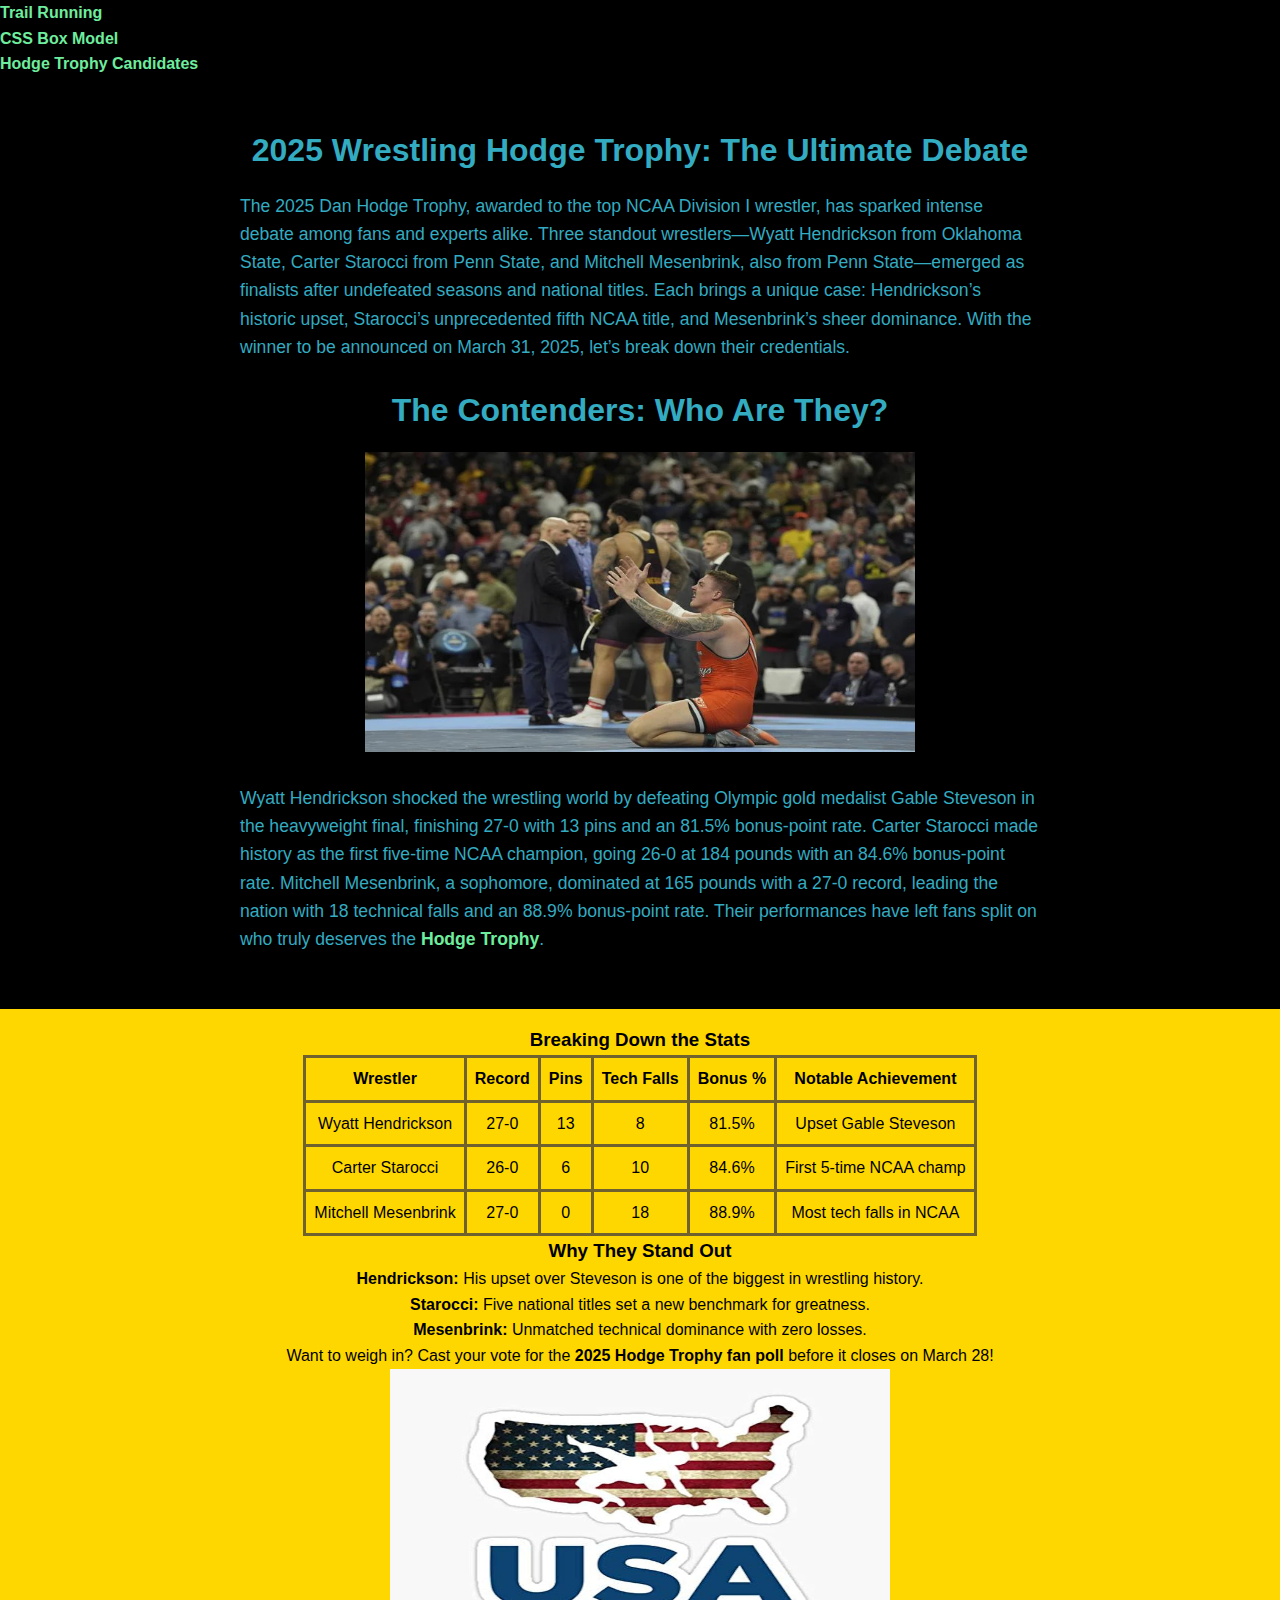
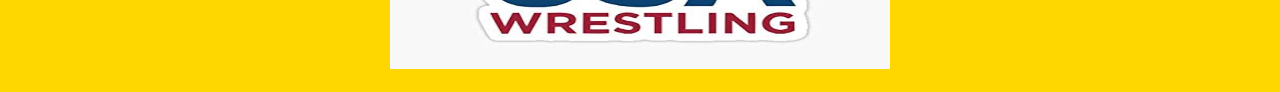
<file: index.html>
<!doctype html>
<html lang="en-US">

<head>
    <meta charset="UTF-8">
    <title>2025 Wrestling Hodge Trophy: Who Should Win?</title>
    <meta name="description" content="A discussion on who deserves the 2025 Dan Hodge Trophy: 
	Wyatt Hendrickson, Carter Starocci, or Mitchell Mesenbrink.">
    <meta name="keywords" content="Hodge Trophy, wrestling, Wyatt Hendrickson, Carter Starocci, 
	Mitchell Mesenbrink, NCAA wrestling">
    <meta name="author" content="Jed Baker">
    <meta name="viewport" content="width=device-width, initial-scale=1.0">
	
	<link rel="stylesheet" href="resources/hodge_trophy.css">
    
</head>

<body>

<ul>
<li><a href="running.html">Trail Running</a></li>
<li><a href="box_model.html">CSS Box Model</a></li>
<li><a href="index.html">Hodge Trophy Candidates</a></li>
</ul>

 <section class="intro">
      <div>

    <h1>2025 Wrestling Hodge Trophy: The Ultimate Debate</h1>

    <p>The 2025 Dan Hodge Trophy, awarded to the top NCAA Division I wrestler, 
	has sparked intense debate among fans and experts alike. 
	Three standout wrestlers—Wyatt Hendrickson from Oklahoma State, 
	Carter Starocci from Penn State, and Mitchell Mesenbrink, 
	also from Penn State—emerged as finalists after undefeated seasons and national titles. 
	Each brings a unique case: Hendrickson’s historic upset, Starocci’s unprecedented fifth NCAA title, 
	and Mesenbrink’s sheer dominance. With the winner to be announced on March 31, 2025, 
	let’s break down their credentials.</p>

    <h2>The Contenders: Who Are They?</h2>
	
	<p class="picture">
    <img src="resources/Wyatt_Hendrickson.jpg" alt="Wyatt Hendrickson celebrating his NCAA title" 
	Width="550" height="300">
	</p>
    <p>Wyatt Hendrickson shocked the wrestling world by defeating Olympic gold medalist Gable Steveson 
	in the heavyweight final, finishing 27-0 with 13 pins and an 81.5% bonus-point rate. 
	Carter Starocci made history as the first five-time NCAA champion, going 26-0 at 184 pounds 
	with an 84.6% bonus-point rate. Mitchell Mesenbrink, a sophomore, dominated at 165 pounds with a 27-0 record, 
	leading the nation with 18 technical falls and an 88.9% bonus-point rate. Their performances have 
	left fans split on who truly deserves the 
	<a href="https://www.win-magazine.com/hodge-trophy/" target="_blank">Hodge Trophy</a>.</p>
 </div>
    </section>
	
	<footer>
      <div>
    <h3>Breaking Down the Stats</h3>

    <table>
        <tr>
            <th>Wrestler</th>
            <th>Record</th>
            <th>Pins</th>
            <th>Tech Falls</th>
            <th>Bonus %</th>
            <th>Notable Achievement</th>
        </tr>
        <tr>
            <td>Wyatt Hendrickson</td>
            <td>27-0</td>
            <td>13</td>
            <td>8</td>
            <td>81.5%</td>
            <td>Upset Gable Steveson</td>
        </tr>
        <tr>
            <td>Carter Starocci</td>
            <td>26-0</td>
            <td>6</td>
            <td>10</td>
            <td>84.6%</td>
            <td>First 5-time NCAA champ</td>
        </tr>
        <tr>
            <td>Mitchell Mesenbrink</td>
            <td>27-0</td>
            <td>0</td>
            <td>18</td>
            <td>88.9%</td>
            <td>Most tech falls in NCAA</td>
        </tr>
    </table>

    <h3>Why They Stand Out</h3>

    <ul>
        <li><strong>Hendrickson:</strong> His upset over Steveson is one of the biggest in wrestling history.</li>
        <li><strong>Starocci:</strong> Five national titles set a new benchmark for greatness.</li>
        <li><strong>Mesenbrink:</strong> Unmatched technical dominance with zero losses.</li>
    </ul>

    <p>Want to weigh in? Cast your vote for the 
	<a href="https://www.win-magazine.com/2025/03/25/fanvote-2/" target="_blank">2025 Hodge Trophy fan poll</a> 
	before it closes on March 28!</p>
	
	<p class="picture">
    <a href="https://www.teamusa.org/usa-wrestling" target="_blank">
        <img src="resources/usa_wrestling.jpg" alt="USA Wrestling Logo" Width="500" height="300">
    </a>
	</p>
	 </div>
    </footer>

</body>
</html>
</file>
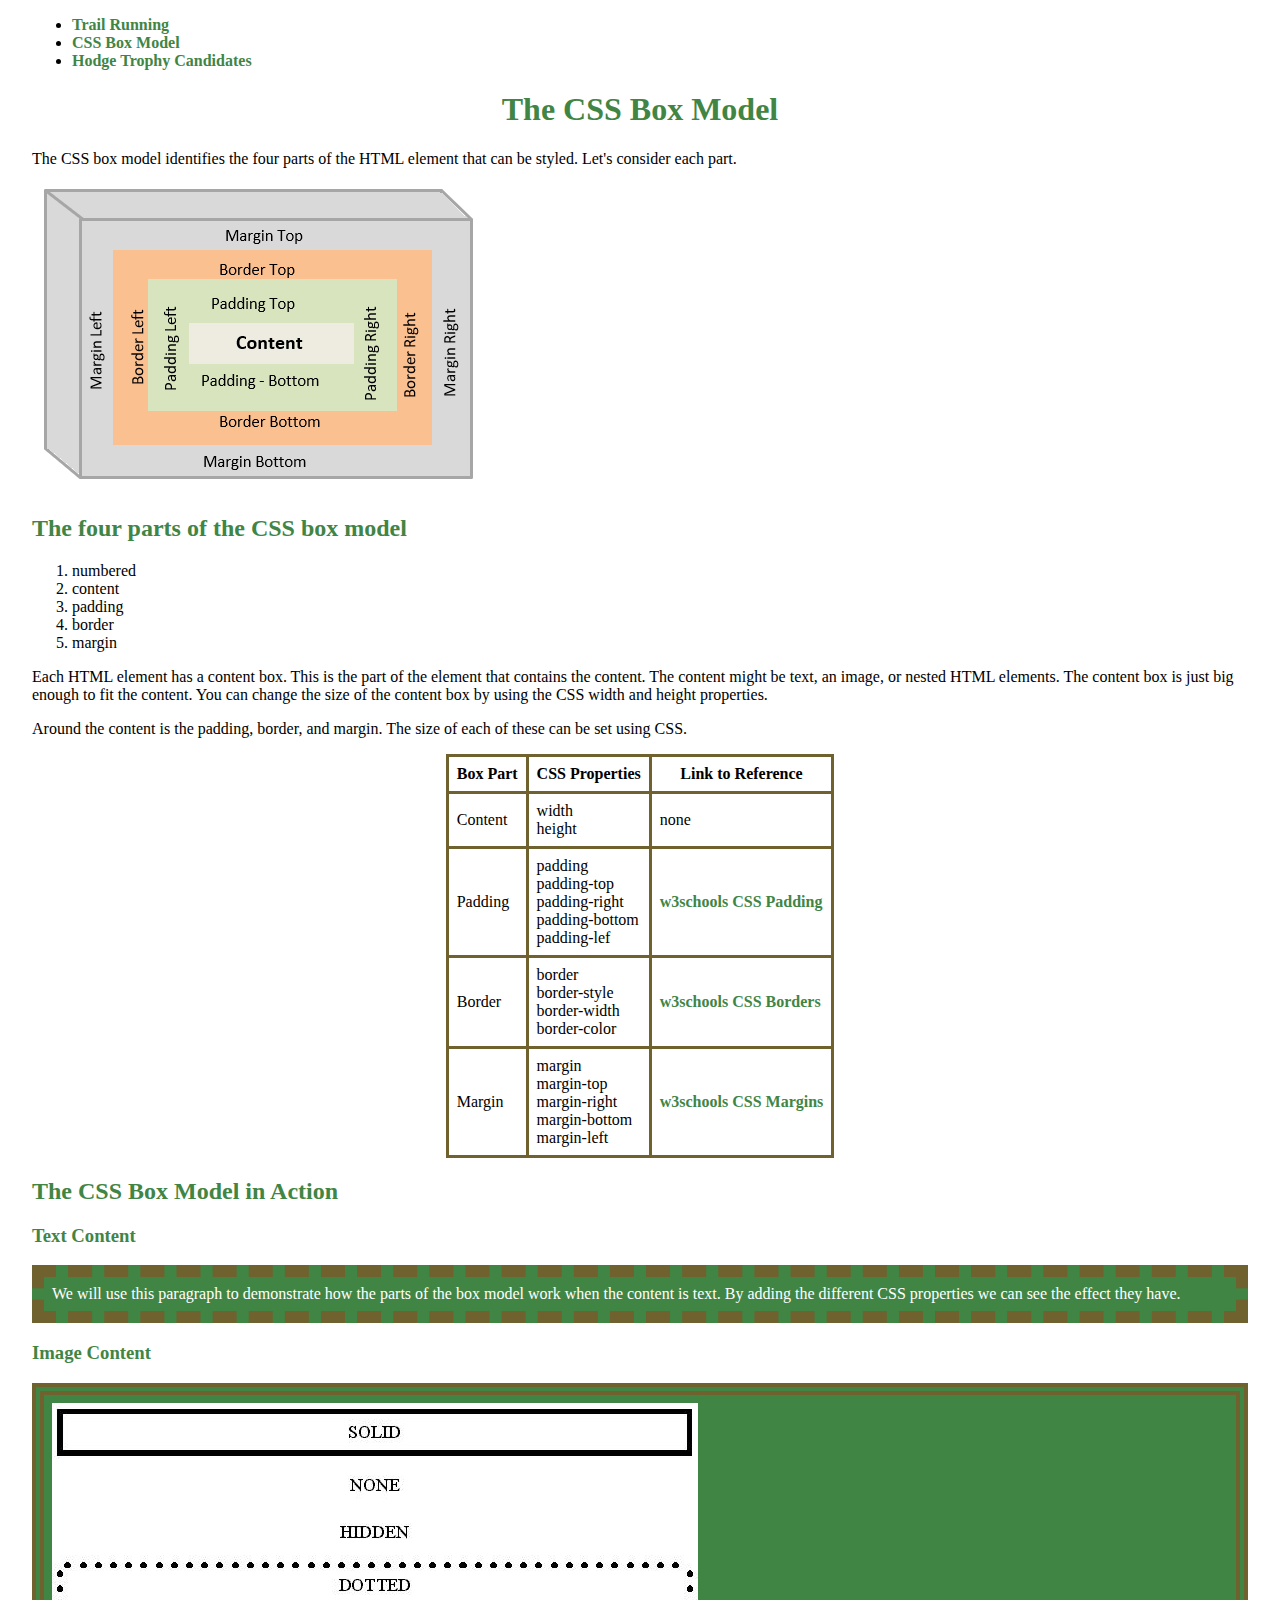
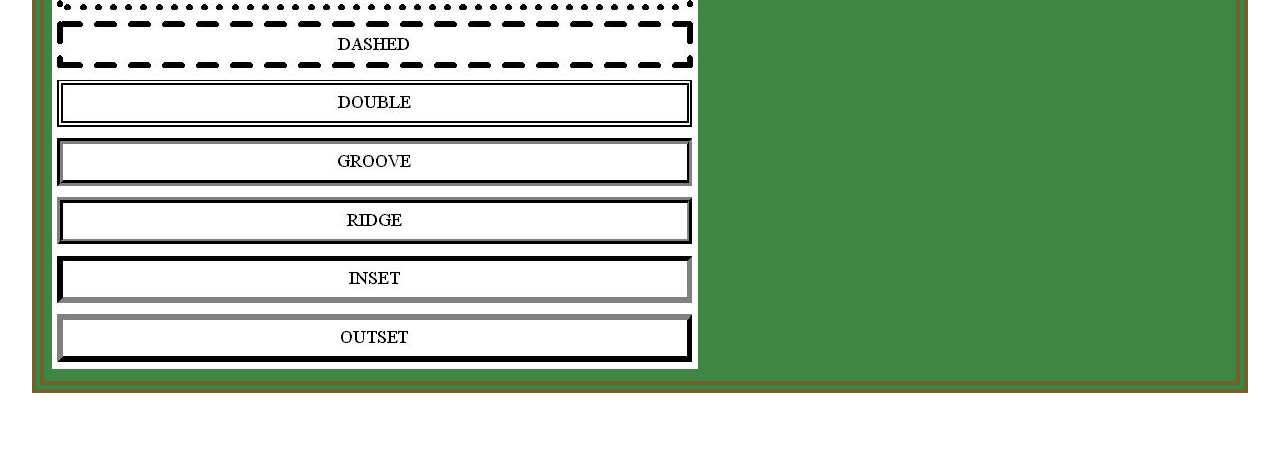
<file: box_model.html>
<!doctype html>
<html lang="en-US">

<head>
<meta charset="UTF-8">

<title>The CSS Box Model</title>

<meta name="description" content="Examples of CSS box models">
<meta name="keywords" content="css, box model, ">
<meta name="author" content= "Jed Baker">
<meta name="viewport" content="width=device-width, initial-scale=1.0">

<link rel="stylesheet" href="resources/box_model_style.css">
</head>

<body>

<ul>
<li><a href="running.html">Trail Running</a></li>
<li><a href="box_model.html">CSS Box Model</a></li>
<li><a href="hodge_trophy.html">Hodge Trophy Candidates</a></li>
</ul>

<h1>The CSS Box Model</h1> 

<p>The CSS box model identifies the four parts of the HTML element that 
can be styled. Let's consider each part.<p>

<img src="resources/css-box-model.png" alt="box model pic" Width="459" height="307">

<h2>The four parts of the CSS box model</h2> 

<ol>
<li>numbered</li>
<li>content</li>
<li>padding</li>
<li>border</li>
<li>margin</li>
</ol>


<p>Each HTML element has a content box. This is the part of the element that 
contains the content. The content might be text, an image, or nested HTML 
elements. The content box is just big enough to fit the content. You can 
change the size of the content box by using the CSS width and height
properties.</p>

<p>Around the content is the padding, border, and margin. The size of each of 
these can be set using CSS.</p>

<table>
<tr>
<th>Box Part</th>
<th>CSS Properties</th>
<th>Link to Reference</th>
</tr>
<tr>
<td>Content</td>
<td>width<br> height</td>
<td>none</td>
</tr>

<tr>
<td>Padding</td>
<td>padding<br> padding-top<br> padding-right<br> padding-bottom<br> padding-lef</td>
<td><a href="https://www.w3schools.com/css/css_padding.asp">w3schools CSS Padding</a></td>
</tr>

<tr>
<td>Border</td>
<td>border<br> border-style<br> border-width<br> border-color</td>
<td><a href="https://www.w3schools.com/css/css_border.asp">w3schools CSS Borders</a></td>
</tr>

<tr>
<td>Margin</td>
<td>margin<br> margin-top<br> margin-right<br> margin-bottom<br> margin-left</td>
<td><a href="https://www.w3schools.com/css/css_margin.asp">w3schools CSS Margins</a></td>
</tr>

</table>


<h2>The CSS Box Model in Action</h2> 

<h3>Text Content</h3> 

<p class="paragraph">
We will use this paragraph to demonstrate how the parts of
the box model work when the content is text. By adding the 
different CSS properties we can see the effect they have.
</p>

<h3>Image Content</h3> 

<div>
<p class="picture">
<a href="https://css-tricks.com/almanac/properties/b/border/">
<img src="resources/border.jpg" alt="borders" Width="646" height="566">
</a>
</p>
</div>

</body>
</html>
</file>
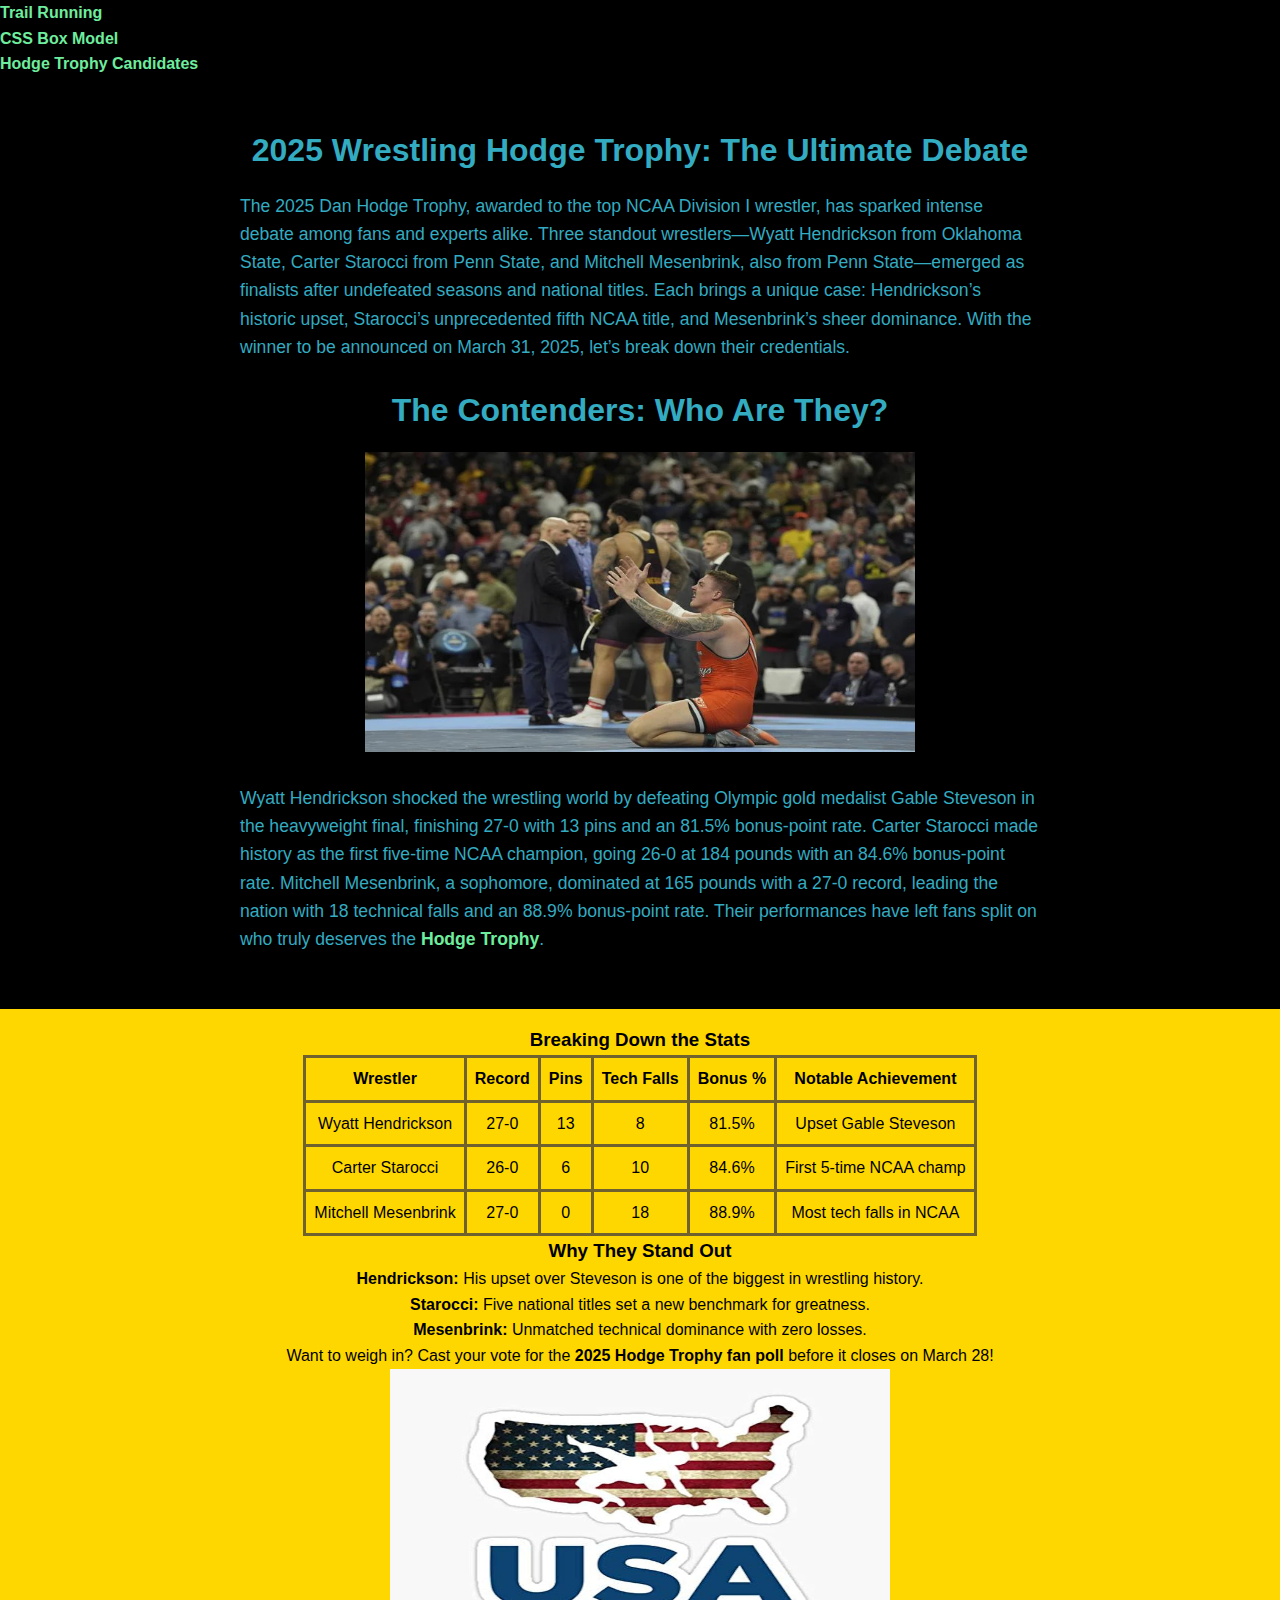
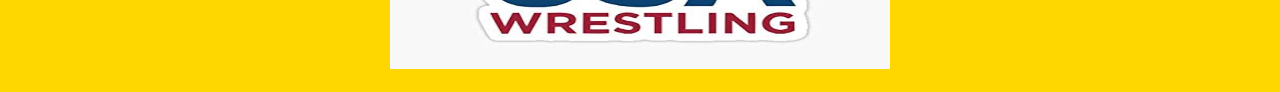
<file: hodge_trophy.html>
<!doctype html>
<html lang="en-US">

<head>
    <meta charset="UTF-8">
    <title>2025 Wrestling Hodge Trophy: Who Should Win?</title>
    <meta name="description" content="A discussion on who deserves the 2025 Dan Hodge Trophy: 
	Wyatt Hendrickson, Carter Starocci, or Mitchell Mesenbrink.">
    <meta name="keywords" content="Hodge Trophy, wrestling, Wyatt Hendrickson, Carter Starocci, 
	Mitchell Mesenbrink, NCAA wrestling">
    <meta name="author" content="Jed Baker">
    <meta name="viewport" content="width=device-width, initial-scale=1.0">
	
	<link rel="stylesheet" href="resources/hodge_trophy.css">
    
</head>

<body>

<ul>
<li><a href="running.html">Trail Running</a></li>
<li><a href="box_model.html">CSS Box Model</a></li>
<li><a href="hodge_trophy.html">Hodge Trophy Candidates</a></li>
</ul>

 <section class="intro">
      <div>

    <h1>2025 Wrestling Hodge Trophy: The Ultimate Debate</h1>

    <p>The 2025 Dan Hodge Trophy, awarded to the top NCAA Division I wrestler, 
	has sparked intense debate among fans and experts alike. 
	Three standout wrestlers—Wyatt Hendrickson from Oklahoma State, 
	Carter Starocci from Penn State, and Mitchell Mesenbrink, 
	also from Penn State—emerged as finalists after undefeated seasons and national titles. 
	Each brings a unique case: Hendrickson’s historic upset, Starocci’s unprecedented fifth NCAA title, 
	and Mesenbrink’s sheer dominance. With the winner to be announced on March 31, 2025, 
	let’s break down their credentials.</p>

    <h2>The Contenders: Who Are They?</h2>
	
	<p class="picture">
    <img src="resources/Wyatt_Hendrickson.jpg" alt="Wyatt Hendrickson celebrating his NCAA title" 
	Width="550" height="300">
	</p>
    <p>Wyatt Hendrickson shocked the wrestling world by defeating Olympic gold medalist Gable Steveson 
	in the heavyweight final, finishing 27-0 with 13 pins and an 81.5% bonus-point rate. 
	Carter Starocci made history as the first five-time NCAA champion, going 26-0 at 184 pounds 
	with an 84.6% bonus-point rate. Mitchell Mesenbrink, a sophomore, dominated at 165 pounds with a 27-0 record, 
	leading the nation with 18 technical falls and an 88.9% bonus-point rate. Their performances have 
	left fans split on who truly deserves the 
	<a href="https://www.win-magazine.com/hodge-trophy/" target="_blank">Hodge Trophy</a>.</p>
 </div>
    </section>
	
	<footer>
      <div>
    <h3>Breaking Down the Stats</h3>

    <table>
        <tr>
            <th>Wrestler</th>
            <th>Record</th>
            <th>Pins</th>
            <th>Tech Falls</th>
            <th>Bonus %</th>
            <th>Notable Achievement</th>
        </tr>
        <tr>
            <td>Wyatt Hendrickson</td>
            <td>27-0</td>
            <td>13</td>
            <td>8</td>
            <td>81.5%</td>
            <td>Upset Gable Steveson</td>
        </tr>
        <tr>
            <td>Carter Starocci</td>
            <td>26-0</td>
            <td>6</td>
            <td>10</td>
            <td>84.6%</td>
            <td>First 5-time NCAA champ</td>
        </tr>
        <tr>
            <td>Mitchell Mesenbrink</td>
            <td>27-0</td>
            <td>0</td>
            <td>18</td>
            <td>88.9%</td>
            <td>Most tech falls in NCAA</td>
        </tr>
    </table>

    <h3>Why They Stand Out</h3>

    <ul>
        <li><strong>Hendrickson:</strong> His upset over Steveson is one of the biggest in wrestling history.</li>
        <li><strong>Starocci:</strong> Five national titles set a new benchmark for greatness.</li>
        <li><strong>Mesenbrink:</strong> Unmatched technical dominance with zero losses.</li>
    </ul>

    <p>Want to weigh in? Cast your vote for the 
	<a href="https://www.win-magazine.com/2025/03/25/fanvote-2/" target="_blank">2025 Hodge Trophy fan poll</a> 
	before it closes on March 28!</p>
	
	<p class="picture">
    <a href="https://www.teamusa.org/usa-wrestling" target="_blank">
        <img src="resources/usa_wrestling.jpg" alt="USA Wrestling Logo" Width="500" height="300">
    </a>
	</p>
	 </div>
    </footer>

</body>
</html>
</file>
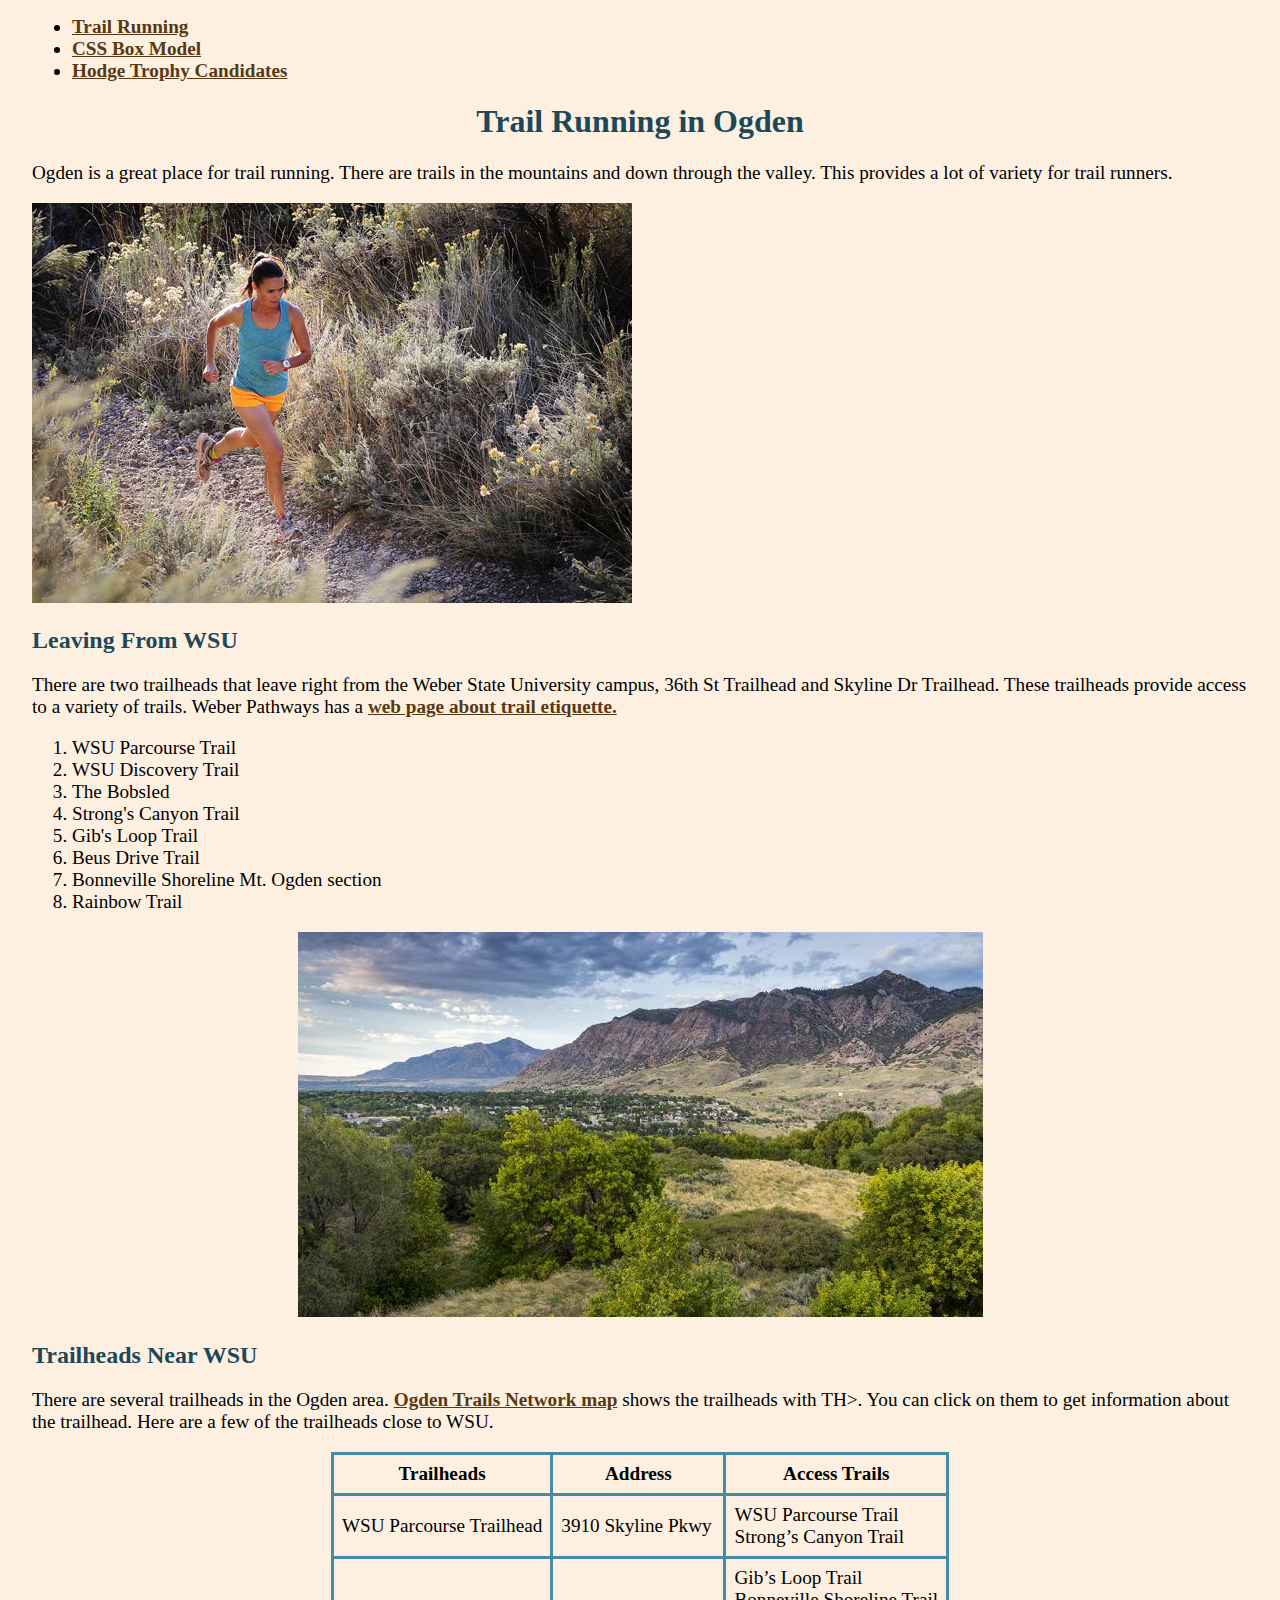
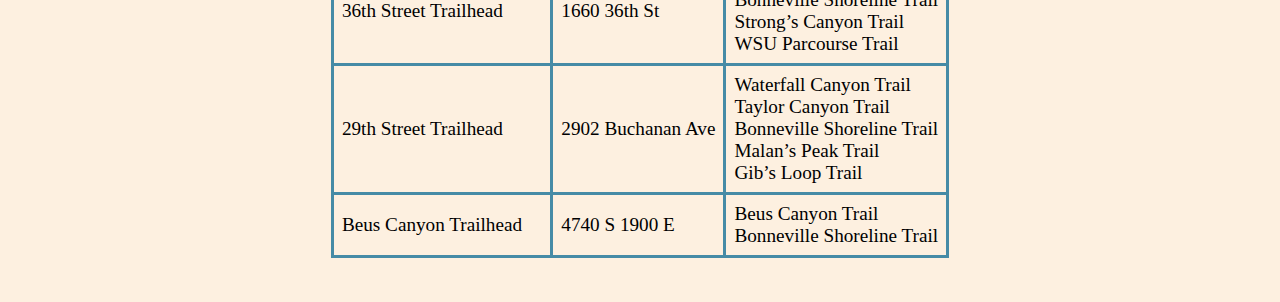
<file: running.html>
<!doctype html>
<html lang="en-US">

<head>
<meta charset="UTF-8">

<title>Trail Running</title>

<meta name="description" content="A brief view of trail running in Ogden">
<meta name="keywords" content="ogden, trail running, trails, running">
<meta name="author" content= "Linda DuHadway, Jed Baker">
<meta name="viewport" content="width=device-width, initial-scale=1.0">

<link rel="stylesheet" href="resources/running_style.css">
</head>

<body>

<ul>
<li><a href="running.html">Trail Running</a></li>
<li><a href="box_model.html">CSS Box Model</a></li>
<li><a href="hodge_trophy.html">Hodge Trophy Candidates</a></li>
</ul>

<h1>Trail Running in Ogden</h1>

<p>Ogden is a great place for trail running. There are trails in the mountains and down through the valley. 
This provides a lot of variety for trail runners.</p>

<a href="https://www.ogdenmarathon.com/">
<img src="resources/runner.jpg" alt="girl running on a trail" Width="600" height="400">
</a>

<h2>Leaving From WSU</h2>

<p>There are two trailheads that leave right from the Weber State University campus, 
36th St Trailhead and Skyline Dr Trailhead. These trailheads provide access to a variety of trails. Weber Pathways has a 
<a href="https://www.weberpathways.org/trail-etiquette">web page about trail etiquette.</a></p>

<ol>
<li>WSU Parcourse Trail</li>
<li>WSU Discovery Trail</li>
<li>The Bobsled</li>
<li>Strong's Canyon Trail</li>
<li>Gib's Loop Trail</li>
<li>Beus Drive Trail</li>
<li>Bonneville Shoreline Mt. Ogden section</li>
<li>Rainbow Trail</li>
</ol>

<p class="picture">
<img src="resources/view.jpg" alt="view of a trail in the Ogden Mountains" Width="685" height="385"> 
</p>

<h2>Trailheads Near WSU</h2>

<p>There are several trailheads in the Ogden area. 
<a href="http://trails.ogdencity.com/">Ogden Trails Network map</a> 
shows the trailheads with TH>. You can click on them to get information about the trailhead. 
Here are a few of the trailheads close to WSU.</p>

<div>
<table>
<tr>
<th>Trailheads</th>
<th>Address</th>
<th>Access Trails</th>
</tr>
<tr>
<td>WSU Parcourse Trailhead</td>
<td>3910 Skyline Pkwy</td>
<td>WSU Parcourse Trail<br> Strong’s Canyon Trail</td>
</tr>

<tr>
<td>36th Street Trailhead</td>
<td>1660 36th St</td>
<td>Gib’s Loop Trail<br> Bonneville Shoreline Trail<br> Strong’s Canyon Trail<br> WSU Parcourse Trail</td>
</tr>

<tr>
<td>29th Street Trailhead</td>
<td>2902 Buchanan Ave</td>
<td>Waterfall Canyon Trail<br> Taylor Canyon Trail<br> Bonneville Shoreline Trail<br> Malan’s Peak Trail<br> Gib’s Loop Trail</td>
</tr>

<tr>
<td>Beus Canyon Trailhead</td>
<td>4740 S 1900 E</td>
<td>Beus Canyon Trail<br> Bonneville Shoreline Trail</td>
</tr>
</table>
</div>
 
</body>
</html>
</file>
<file: resources/hodge_trophy.css>
body, h1, h2, h3, p, ul, li, a, div, nav, footer, header, section {
    margin: 0;
    padding: 0;
    box-sizing: border-box;
}

body {
    font-family: 'Poppins', Arial, sans-serif; 
    line-height: 1.6;
    color: #6eed9e;
    background-color: #000000;
    display: flex;
    flex-direction: column;
    min-height: 100vh; 
	
	a {
		color: #6eed9e;
		font-weight: bold;
		text-decoration: none;
	}
	
	a:hover {
		color:#FFFFFF;
	}

.intro h1 {
	text-align: center;
    background-color: #000000;
    padding: 1rem 2rem;
}

.intro {
    background-color: #000000;
    color: #33abc1;
    padding: 2rem 1rem;
}

.intro h2 {
	text-align: center;
    font-size: 2rem;
    margin-bottom: 1rem;
}

.intro p {
    font-size: 1.1rem;
    max-width: 800px;
    margin: 0 auto;
    margin-bottom: 1.5rem; 
}

.intro a:hover {
	color:#FFFFFF;
}

footer {
	text-align: center;
    background-color: #ffd700;
    padding: 1rem 0;
    color: #000000;
    margin-top: auto; 
}

footer h3 {
	text-align: center;
}

footer a {
    color: #000000;
    text-decoration: none;
    font-weight: bold;
}

footer a:hover {
    text-decoration: underline;
	color:#6F622E;
}
th, td {
		/* border-color: #6F622E;
		border-style: solid;
		border-width: 3px; */
		border: #6F622E solid 3px;
		padding: 8px;
	}
	
	table {
		border-collapse: collapse;
		margin-left: auto;
		margin-right: auto;
	}
	p.picture {
		text-align: center;
	}
</file>
<file: resources/box_model_style.css>
/*
  white: #FFFFFF
  green: #418545
  brown: #6F622E
*/


body {
		background-color: #FFFFFF;
		padding: 0 24px 36px 24px;
	}
	
	a {
		color: #418545;
		font-weight: bold;
		text-decoration: none;
	}
	
	a:hover {
		color:#6F622E;
	}
	
	h1, h2, h3 {
		color: #418545;
	}
	
	h1 {
		text-align: center;
	}
	
	th, td {
		/* border-color: #6F622E;
		border-style: solid;
		border-width: 3px; */
		border: #6F622E solid 3px;
		padding: 8px;
	}
	
	table {
		border-collapse: collapse;
		margin-left: auto;
		margin-right: auto;
	}
	
	p.paragraph {
		background-color: #418545;
		color: #FFFFFF;
		border-style: solid;
		border-width: 3px;
		padding: 8px;
		border: 12px dashed;
		border-color: #6F622E
	}
	
	p.picture {
		background-color: #418545;
		width: 646;
		padding: 8px;
		border: 12px double;
		border-width: 12px;
		margin-left: auto;
		margin-right: auto;
		border-color: #6F622E
		
	}
	/* 
	block display
	specified width
	left and right margins must be equal - set both to auto
	*/
</file>
<file: resources/running_style.css>
/*
	blue: #468BA6
	orange: #F29B30
	light orange: #FDF0E0
	darker blue: #1D4859
	brown: #593814
	*/
	
	body {
		background-color: #FDF0E0;
		padding: 0 24px 36px 24px;
	}
	
	a {
		color: #593814;
		font-weight: bold;
	}
	
	a:hover {
		color:#1D4859;
	}
	
	h1, h2 {
		color: #1D4859;
	}
	
	h1 {
		text-align: center;
	}
	
	p.picture {
		text-align: center;
	}
	
	p, li, th, td {
		font-size: 1.2em;
	}
	
	th, td {
		/* border-color: #468BA6;
		border-style: solid;
		border-width: 3px; */
		border: #468BA6 solid 3px;
		padding: 8px;
	}
	
	table {
		border-collapse: collapse;
		margin-left: auto;
		margin-right: auto;
	}
	
	
	/* 
	block display
	specified width
	left and right margins must be equal - set both to auto
	*/
</file>
